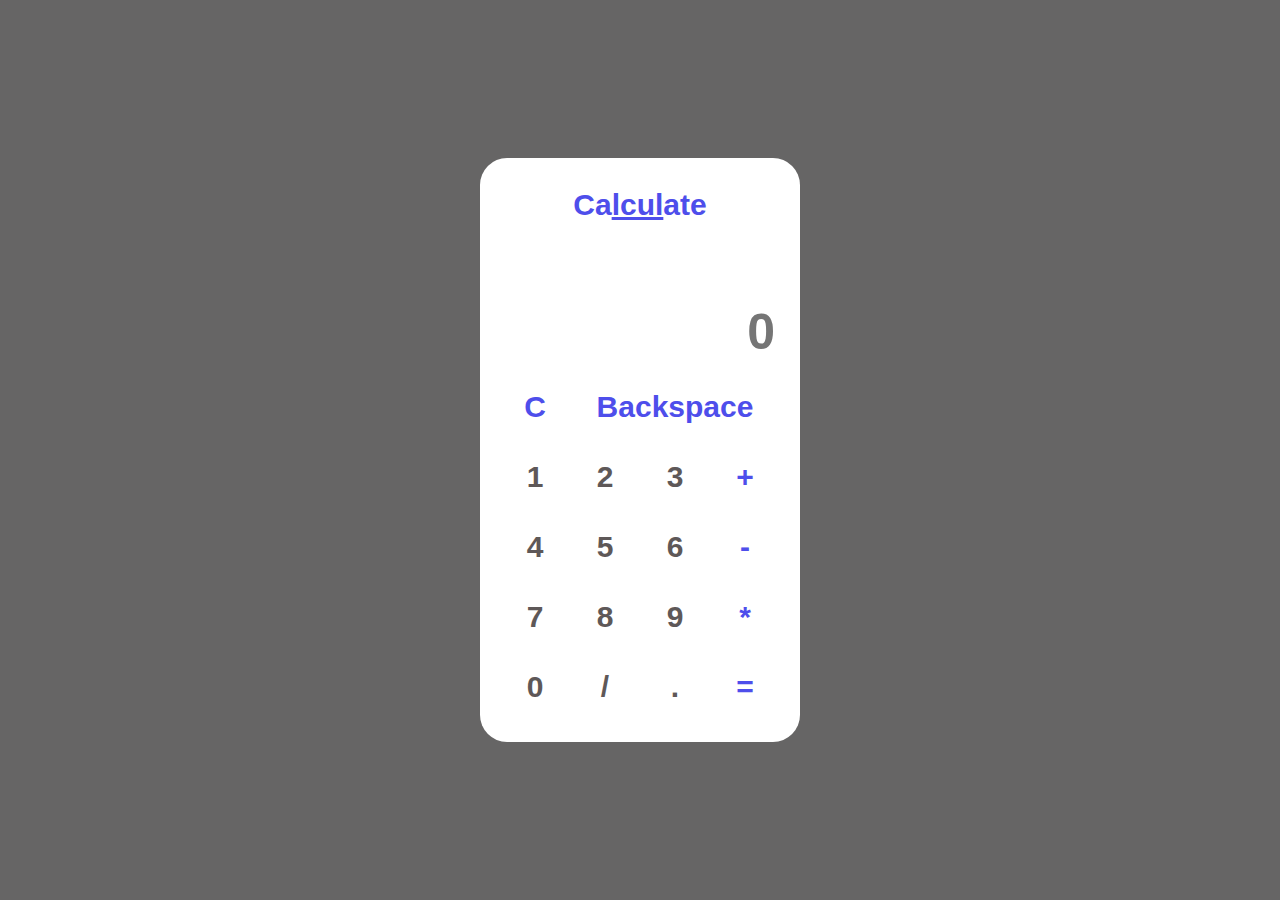
<file: index.html>
<!DOCTYPE html>
<html lang="en">
<head>
	<meta charset="utf-8">
	<title>simple calculator</title>
	<link rel="stylesheet" type="text/css" href="style.css" />
</head>
<body>
	<div class="main">
    <p>Ca<u>lcul</u>ate</p>
		<form class="Form" name="Form">
			<div class="screen">
				<input type="text" name="screen" placeholder="0" class="screen" />
			</div>
			<div class="buttons">
                <div class="row1">
				<input type="button" name="clear" value="C"  onclick="Clear()" />
				<input style="width: 200px; height: 59px;" type="button" name="clear" value="Backspace"  onclick="Backspace()" />
			</div>
			<div class="row">
				<input type="button" name="b1" value="1" onclick="Cal(this)" />
				<input type="button" name="b2" value="2" onclick="Cal(this)" />
				<input type="button" name="b3" value="3" onclick="Cal(this)" />
				<input type="button" style="color: rgb(78, 78, 235);" name="Add" value="+" onclick="Cal(this)" />
			</div>
			<div class="row">
				<input type="button" name="b4" value="4" onclick="Cal(this)" />
				<input type="button" name="b5" value="5" onclick="Cal(this)" />
				<input type="button" name="b6" value="6" onclick="Cal(this)" />
				<input type="button" style="color: rgb(78, 78, 235);" name="Sub" value="-" onclick="Cal(this)" />
			</div>
			<div class="row">
				<input type="button" name="b7" value="7" onclick="Cal(this)" />
				<input type="button" name="b8" value="8" onclick="Cal(this)" />
				<input type="button" name="b9" value="9" onclick="Cal(this)" />
				<input type="button" style="color: rgb(78, 78, 235);" name="Mul" value="*" onclick="Cal(this)" />
			</div>
			<div class="row">
				<input type="button" name="b0" value="0" onclick="Cal(this)" />
                <input type="button" name="div" value="/" onclick="Cal(this)" />
                <input type="button" name="dot" value="." onclick="Cal(this)" />
				<input type="button" style="color: rgb(78, 78, 235);" name="equal" value="=" onclick="Calculate()" />
            </div>
        </div>
		</form>
	</div>
	<script type="text/javascript">
		function Cal(result)
		{
			Form.screen.value += result.value;
		}
		function Clear()
		{
			Form.screen.value = null;
		}
		function Calculate()
		{
			Form.screen.value = eval(Form.screen.value);
		}
		function Backspace()
		{
			var back = Form.screen.value;
			Form.screen.value = back.substring(0, back.length-1);
        }
	</script>
</body>
</html>
</file>
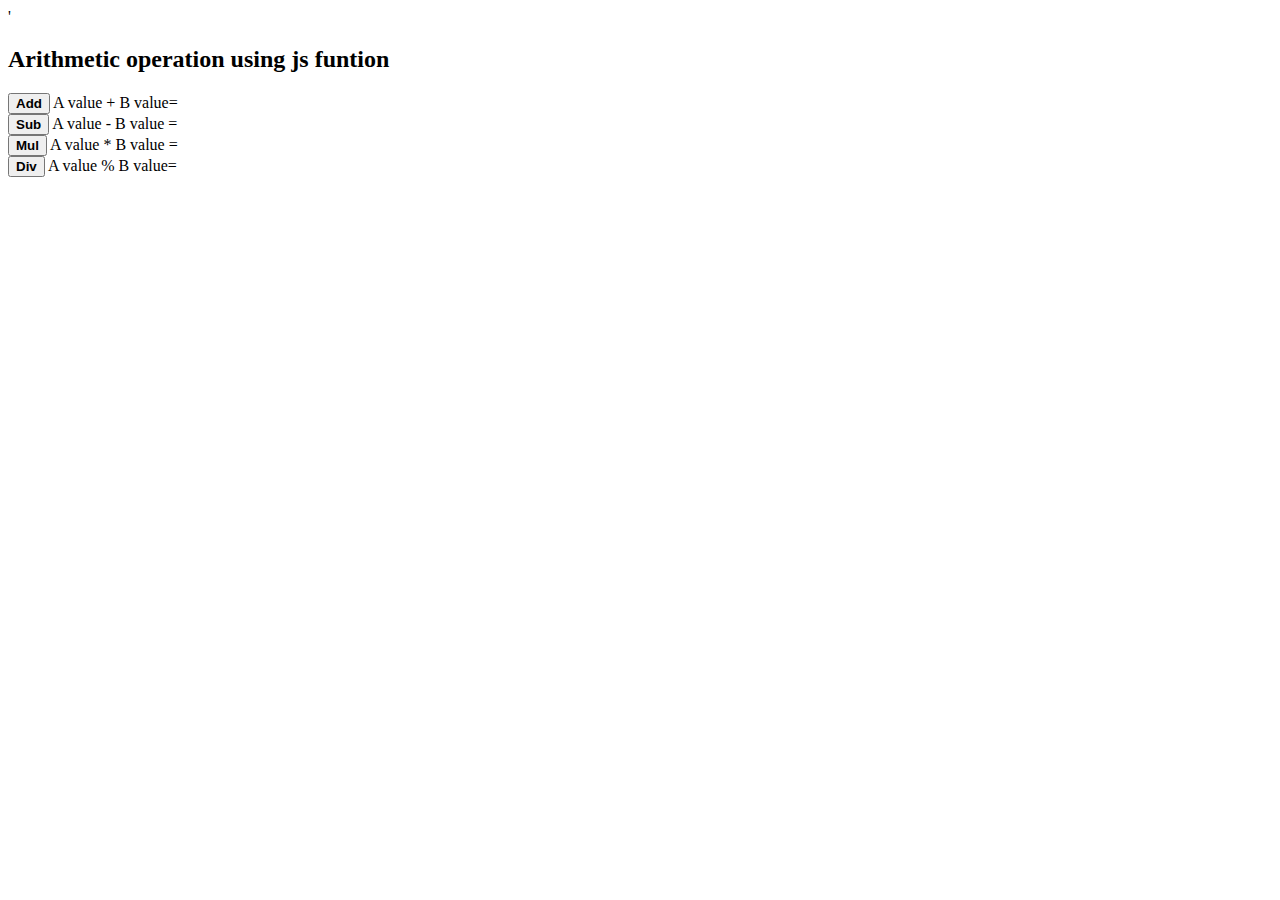
<file: Arithmetic _operation_using_js_funtion.html>
<!DOCTYPE html>
<html>'
<head>
    <title>Arithmetic _operation_using_js_funtion</title>
</head>
<body>

<h2>Arithmetic operation using js funtion</h2>
<button onclick="Add(10, 20)"><b>Add</b></button>
<label>A value + B value=<span id="Add"></span></label><br>
<button onclick="Sub(10, 20)"><b>Sub</b></button>
<label>A value - B value = <span id="Sub"></span></label><br>
<button onclick="Mul(10, 20)"><b>Mul</b></button>
<label>A value * B value =<span id="Mul"></span></label><br>
<button onclick="Div(10, 3)"><b>Div</b></button>
<label>A value % B value=<span id="Div"></span></label><br>


<script>
    function Add (a,b)
    {
        var result = a + b;
        document.getElementById("Add").innerHTML = result;
    }
    function Sub (a,b)
    {
        var result1 = a - b;
        document.getElementById("Sub").innerHTML = result1;
    }
    function Mul (a,b)
    {
        var result2 = a * b;
        document.getElementById("Mul").innerHTML = result2;
    }
    function Div (a,b)
    {
        var result3 = a / b;
        document.getElementById("Div").innerHTML = result3;
    }
</script>
                      

</body>
</html>
</file>
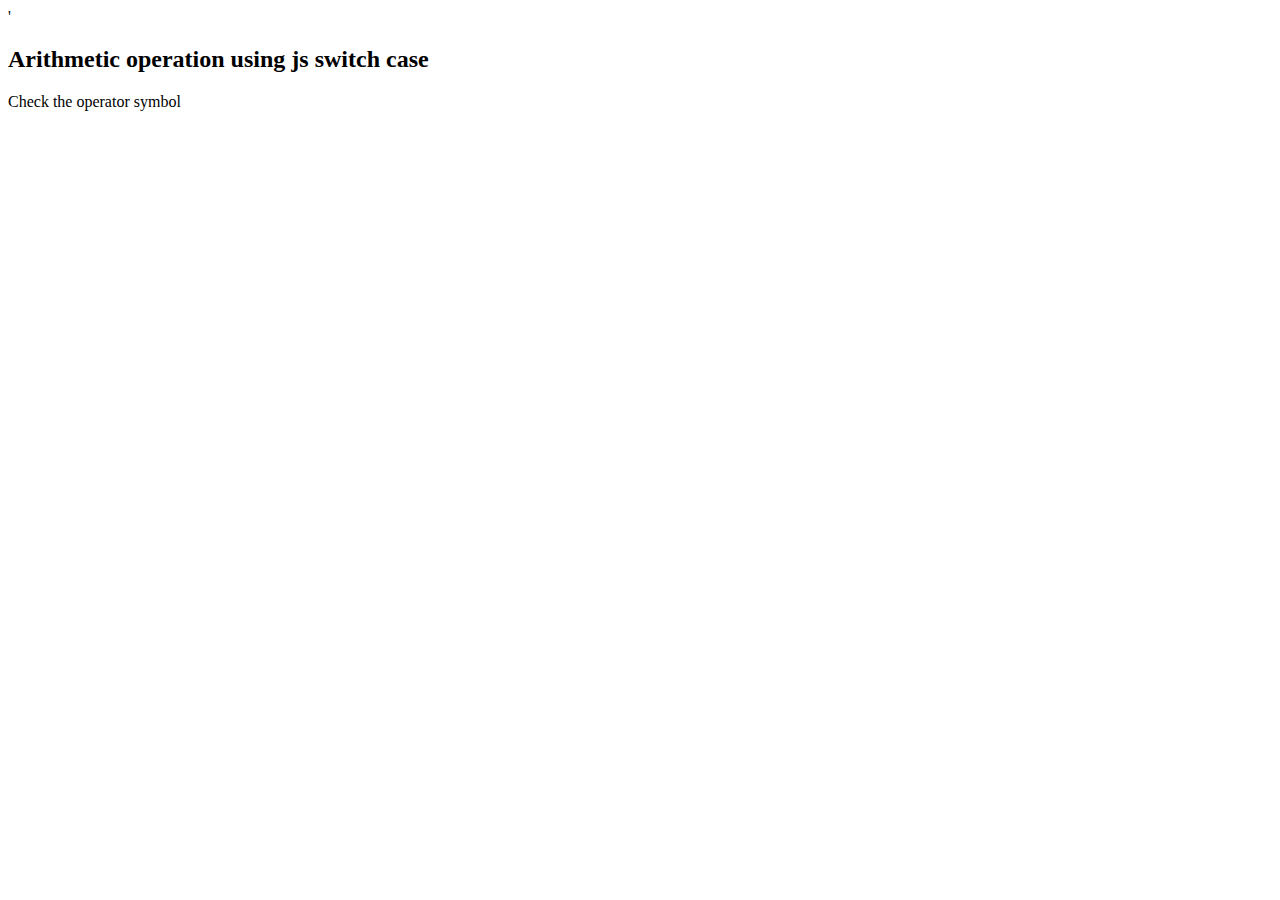
<file: Arithmetic _operation_using_js_switch_case.html>
<!DOCTYPE html>
<html>'
<head>
    <title>Arithmetic _operation_using_js_switch_case</title>
</head>
<body>
<h2>Arithmetic operation using js switch case</h2>
<script>
var operator = prompt('Please enter the operator symbol to perform: ');
var a = 10;
var b = 20;
var result;

switch(operator) {
    case '+':
         result = a + b;
        document.write(result);
        break;
case '-':
        result = a - b;
        document.write(result);
        break;

    case '*':
        result = a * b;
        document.write(result);
        break;

    case '/':
        result = a / b;
        document.write(result);
        break;

    default:
        document.write('Check the operator symbol');
        break;
}
</script>
</body>
</html>
</file>
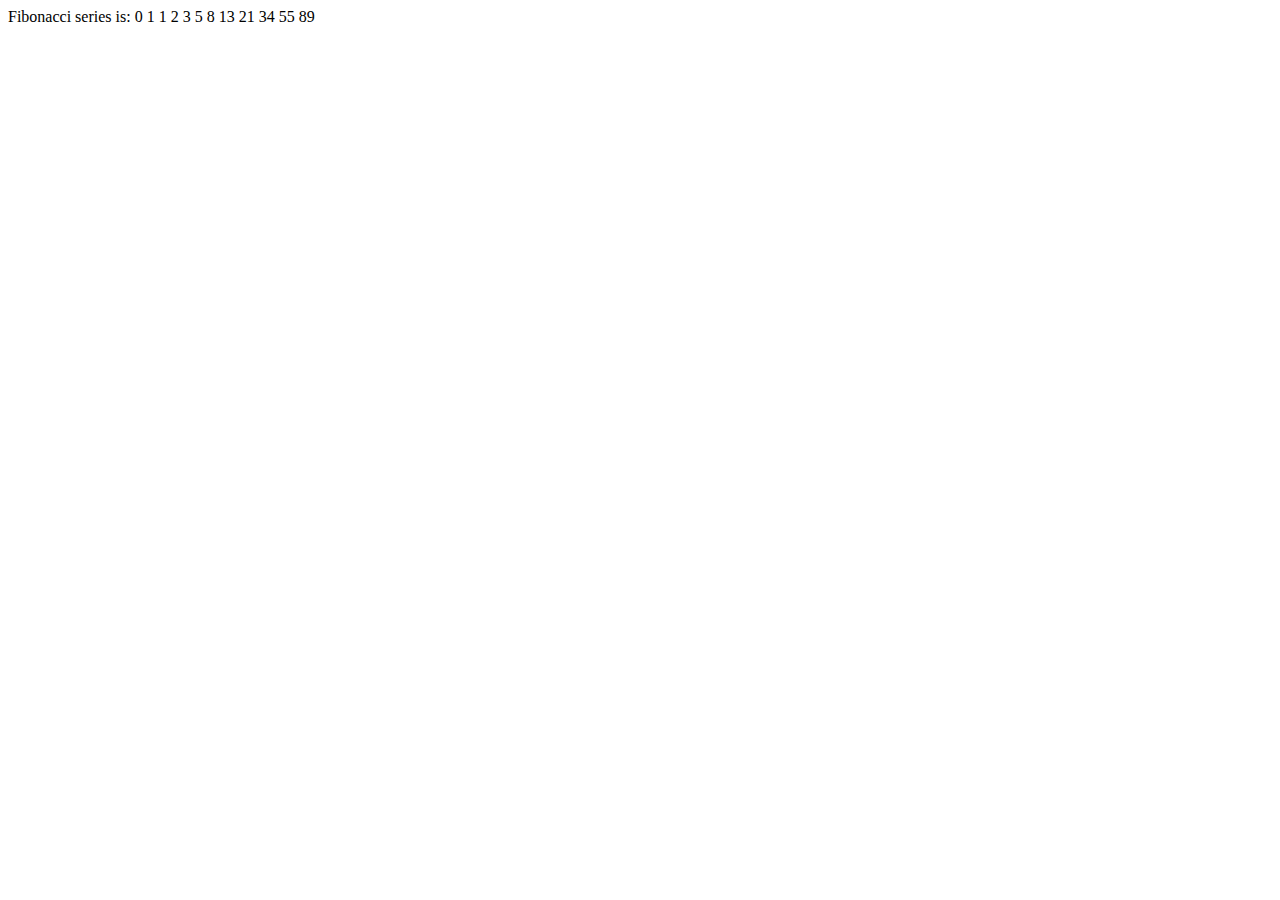
<file: Fib.html>
<!DOCTYPE html>
<html>
    <head>
    <title>Fib series</title>
</head>

<body>
    <script>
      var i = 0, j = 1, sum;
      document.write('Fibonacci series is: ');
     while(i<100)
     {
        document.write( i+" "); 
        sum = i+j;
        i=j;
        j=sum;
     }


    </script>
</body>
</html>
</file>
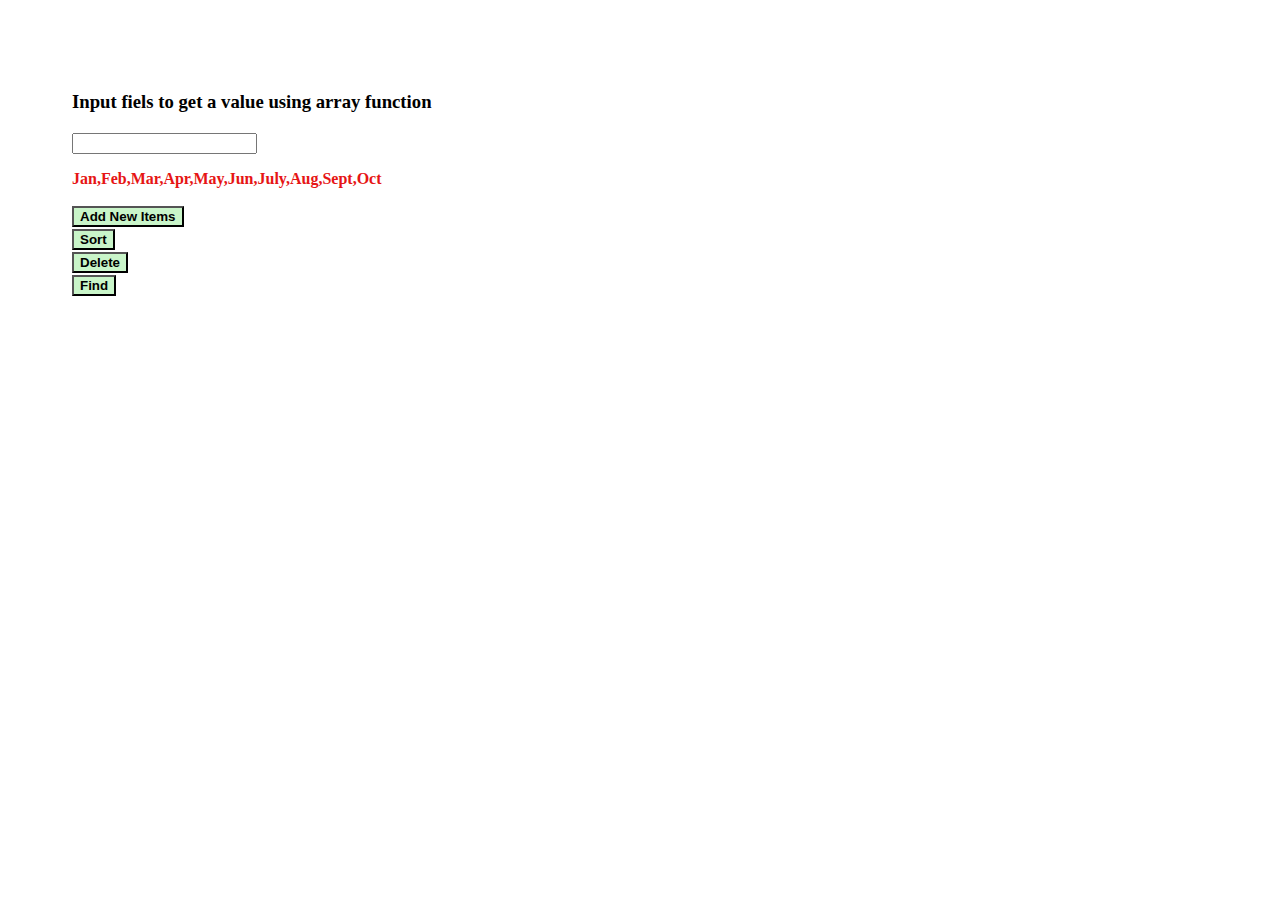
<file: input_filelds_to_get_value_to_an_array.html>
<!DOCTYPE html>
<html>
    <head>
        <title>Js Assignments</title>
    </head>
    <style>
        body {
            background-color: white;
            padding: 5%;
        
        }
        button {
            background-color: rgb(201, 245, 201);
            font-family: 'Franklin Gothic Medium', 'Arial Narrow', Arial, sans-serif;
            font-weight: bold;
        }
        p {
            color: rgb(230, 21, 21);
            font-size: 16px;
        }
    </style>
<body>
    <h3>Input fiels to get a value using array function<h3>
  <input type="text" name="txt" id="txt"/>
  <p id="text"></p>
  <button onclick="add();">Add New Items</button><br>
  <button onclick="Sort();">Sort</button><br>
  <button onclick="Delete();">Delete</button><br>
  <button onclick="Find();">Find</button><br>
  
    <script>
        const months = ["Jan","Feb","Mar","Apr","May","Jun","July","Aug","Sept","Oct"];
        
        function add()
        {
            let txt = document.getElementById('txt').value;
            months.push(txt);
            document.getElementById('text').innerHTML = months;
        }

        function Sort()
        {
            months.sort();
            document.getElementById('text').innerHTML = months;
        }


        function Delete()
        {
             let txt = document.getElementById('txt').value;
             
             let index = months.indexOf(txt);
             
             if(index !== -1 )
             {
                 months.splice(index,1);
                 document.getElementById('text').innerHTML = months;
                 alert("The selected element has been deleted")
             }
             
             else{
                 alert("Please enetr the valid element");
             }
        }
        
        function Find()
        {
            var result = months.findIndex(Find);
           if (result === "Jan")
           {
            document.getElementById('text').innerHTML = result;
               alert("its found");

           } else{
              alert('Its not found')
          } 
        }
        document.getElementById('text').innerHTML = months;
  </script>

</head>
<body>

</body>
</html>
</file>
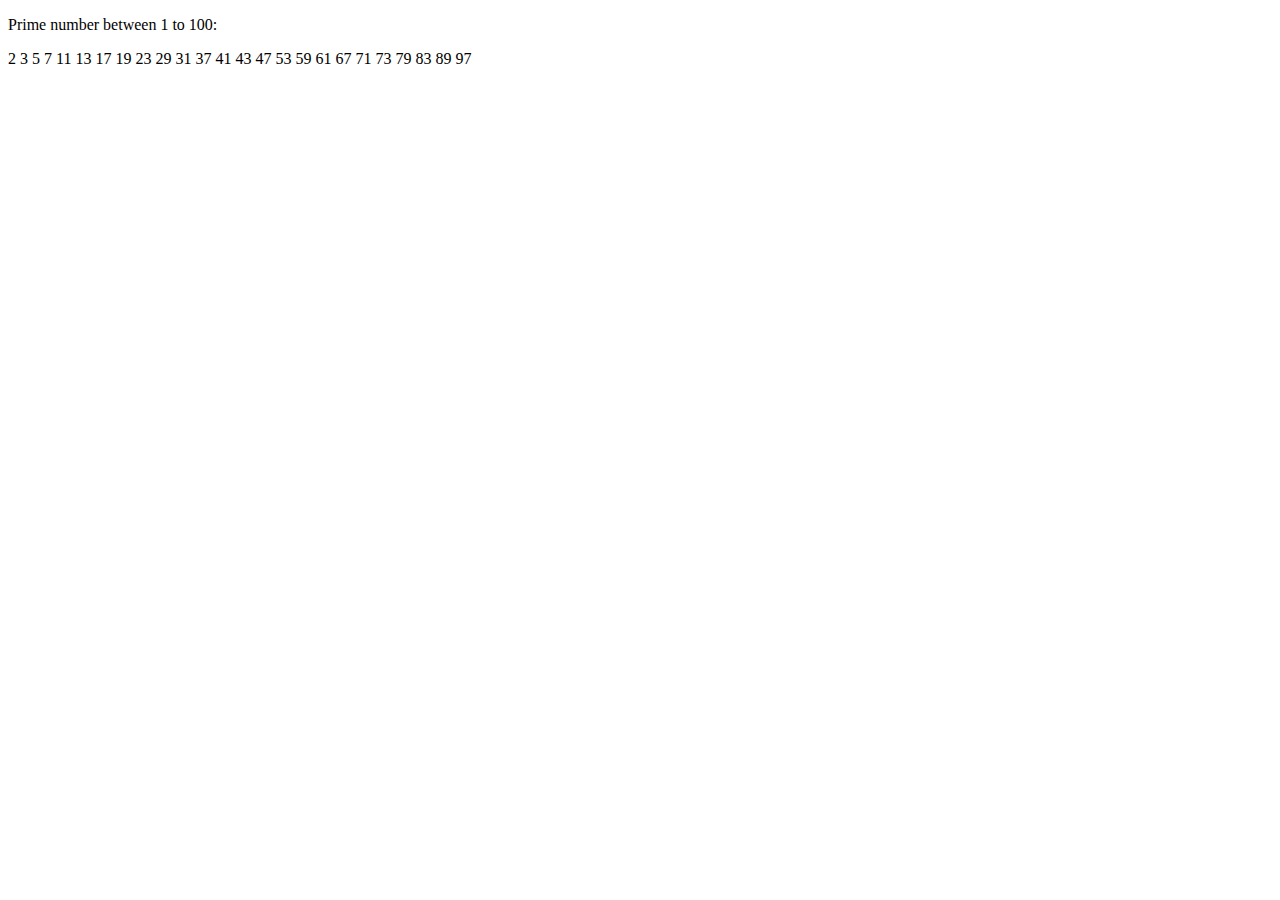
<file: Prime.html>
<!DOCTYPE html>
<html>
    <head>
    <title>Prime number</title>
</head>

<body>
    <p>Prime number between 1 to 100:</p>
<script>

    var n = 0, num = 0, count;
    for(var i=1; i<=100; i++)
    {
        count = 0;
        for( var num=1; num<=i; num++)
        {
        if(i%num == 0)
        {
            count++;
        }
    }
    
    if(count == 2)
    {
        document.write( i+" ");
    }
    }
    

</script>

</body>
</html>
</file>
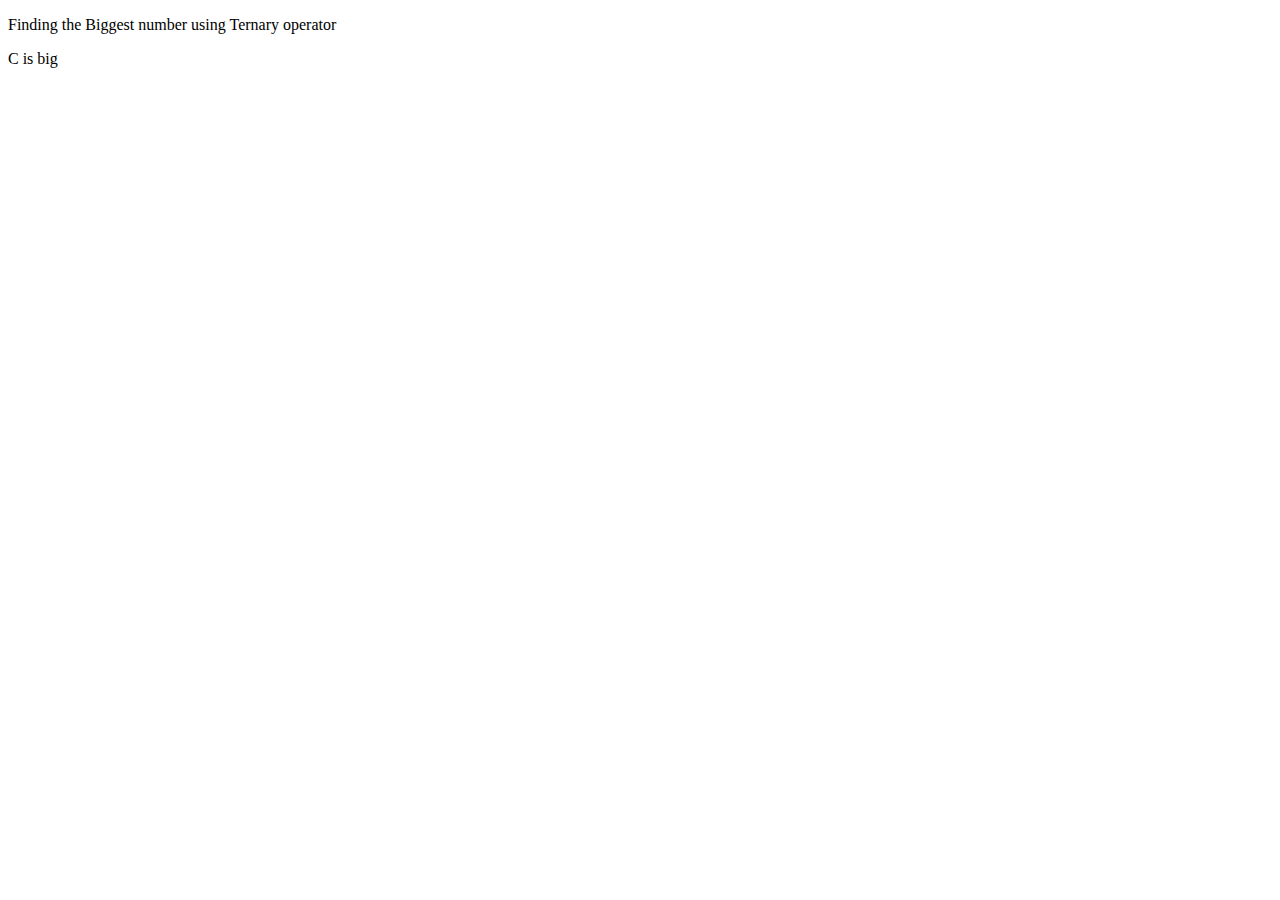
<file: Ternary_Biggest.html>
<!DOCTYPE html>
<html>
    <head>
    <title>finding the Biggest number using Ternary operator </title>
</head>

<body>
    <p>Finding the Biggest number using Ternary operator</p>
<script>

    var a=70, b=60, c=90;
    var d = a>b && a>c ? "A is big" : b>c && b>c ? "B is Big": "C is big"; 
    document.write(d);
</script>

</body>
</html>
</file>
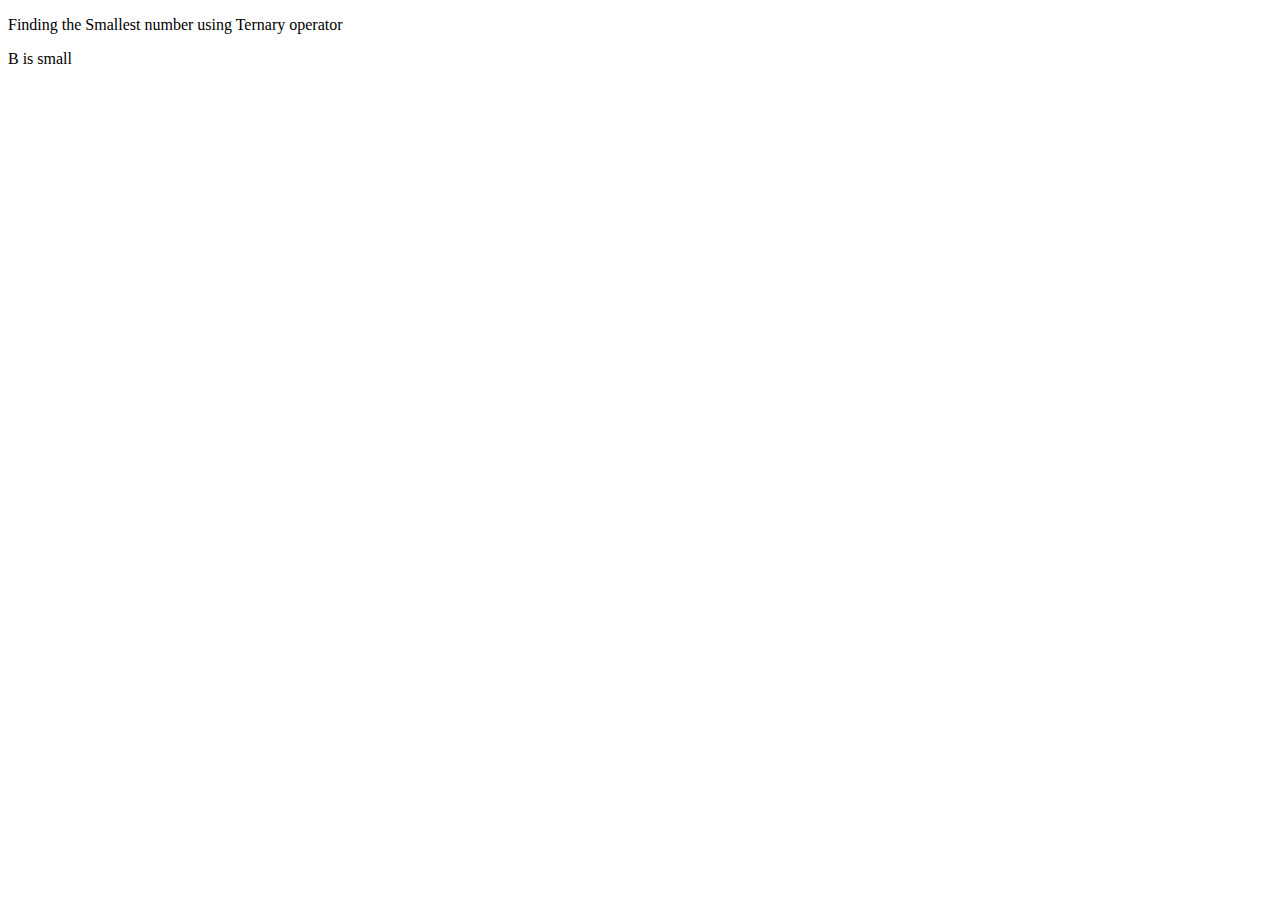
<file: Ternary_smallest.html>
<!DOCTYPE html>
<html>
    <head>
    <title>finding the Smallest number using Ternary operator </title>
</head>

<body>
    <p>Finding the Smallest number using Ternary operator</p>
<script>

    var a=70, b=60, c=90;
    var d = a<b && a<c ? "A is small" : b<c && b<c ? "B is small": "C is small"; 
   document.write(d);
</script>

</body>
</html>
</file>
<file: style.css>
body, html {
	background: rgb(102, 101, 101);
}

.main {
	position:fixed;
	top: 50%;
	left: 50%;
	transform: translate(-50%, -50%);
	background:white;
	border-radius: 27px;
	padding-bottom: 20px;
	width: 320px;
	
}
.main p {
	font-family:Arial, Helvetica, sans-serif;
	font-weight: bold;
	color:  rgb(78, 78, 235);
	text-align: center;
	font-size: 30px;
}
.screen {
	width: 100%;
	height: 0px;
	padding: 50px 0;
	background: white;
	border-top-left-radius: 14px;
	border-top-right-radius: 14px;
}
.buttons {
	padding: 20px 20px 0 20px;
	color: white;
}


.row {
	width: 280px;
	float: left;
}
.row1 [type=button]{
	color:  rgb(78, 78, 235);
	
}


input[type=button] {
	width: 60px;
	height: 60px;
	float: left;
	padding: 0;
	margin: 5px;
	box-sizing: border-box;
	background: white;
	border: none;
	font-size: 30px;
	line-height: 30px;
	border-radius: none;
	font-weight: 700;
	color: #5E5858;
	cursor: pointer;
	
}
input[type=button]:hover {
	background: #cec8cb;
	transform: rotate(5deg);
  }
input[type=text] {
	width: 270px;
	height: 60px;
	float: left;
	padding: 0;
	box-sizing: border-box;
	border: none;
	background: none;
	color: #444444;
	text-align: right;
	font-weight: 700;
	font-size: 50px;
	line-height: 60px;
	margin: 0 25px;
	
}
</file>
